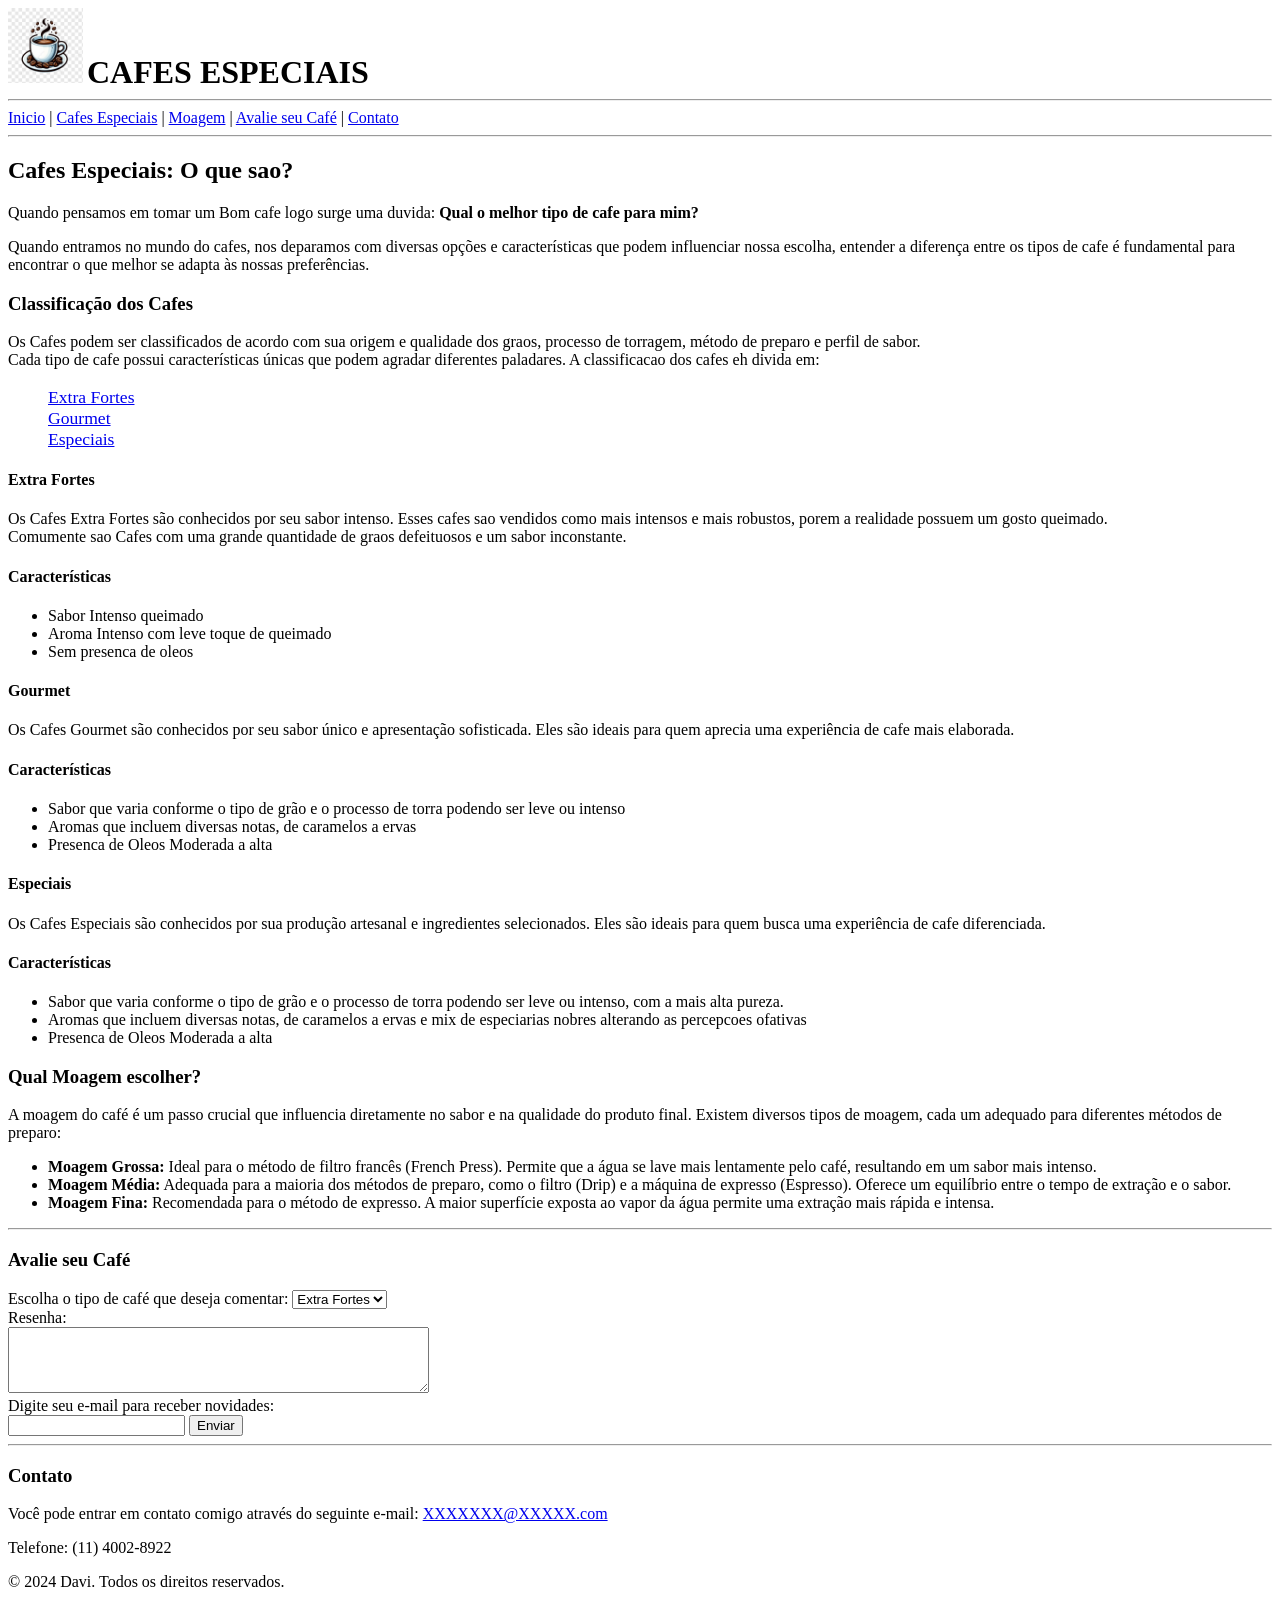
<file: Tarefas/Tarefa 2/index.html>
<!DOCTYPE html>
<html lang="pt-Br">
<head>
    <meta charset="UTF-8">
    <meta name="viewport" content="width=device-width, initial-scale=1.0">
    <title> Sobre Cafes </title>
</head>

<body>
    <header>
        <img src="image.png" width="75" height="75" alt="descrição da imagem"> 
        <h1 style="display: inline";> CAFES ESPECIAIS</h1>
        <hr>
        <nav>
            <!--  Menu -->
            <a href="index.html">Inicio</a> <span> | </span>
            <a href="#cafes">Cafes Especiais</a> <span> | </span>
            <a href="#moagem">Moagem</a> <span> | </span>
            <a href="#avalie">Avalie seu Café</a> <span> | </span>
            <a href="#contato">Contato</a>
        </nav>
        <hr>
    </header>
    <main>
        <section id="cafes">
            <!-- Conteudo sobre Cafes  -->
            <h2>Cafes Especiais: O que sao? </h2>
            <p>Quando pensamos em tomar um Bom cafe logo surge uma duvida: <strong>Qual o melhor tipo de cafe para mim?</strong> </p>
            <p>Quando entramos no mundo do cafes, nos deparamos com diversas opções e características que podem influenciar nossa escolha, entender a diferença entre os tipos de cafe é
                fundamental para encontrar o que melhor se adapta às nossas preferências. </p>
            <!-- Classificacao dos Cafes -->
            <h3>Classificação dos Cafes</h3>
            <p>Os Cafes podem ser classificados de acordo com sua origem e qualidade dos graos, processo de torragem, método de preparo e perfil de sabor. <br>
               Cada tipo de cafe possui características únicas que podem agradar diferentes paladares. A classificacao dos cafes eh divida em:</p>
            <ul style="list-style-type: none; font-size: 1.1em;">
                <li><a href="#Extraforte">Extra Fortes</a></li>
                <li><a href="#Gourmet">Gourmet</a></li>
                <li><a href="#Especiais">Especiais</a></li>
            </ul>
            <section id="Extraforte">
                <h4>Extra Fortes</h4>
                <p>Os Cafes Extra Fortes são conhecidos por seu sabor intenso. Esses cafes sao vendidos como mais intensos e mais robustos, porem a realidade possuem um gosto queimado. <br>
                   Comumente sao Cafes com uma grande quantidade de graos defeituosos e um sabor inconstante. </p>
                   <h4>Características</h4>
                   <p>
                    <ul>
                        <li>Sabor Intenso queimado</li>
                        <li>Aroma Intenso com leve toque de queimado</li>
                        <li>Sem presenca de oleos</li>
                    </ul>
                   </p>
            </section>
            <section id="Gourmet">
                <h4>Gourmet</h4>
                <p>Os Cafes Gourmet são conhecidos por seu sabor único e apresentação sofisticada. Eles são ideais para quem aprecia uma experiência de cafe mais elaborada.</p>
                <h4>Características</h4>
                    <p>
                        <ul>
                            <li>Sabor que varia conforme o tipo de grão e o processo de torra podendo ser leve ou intenso </li>
                            <li>Aromas que incluem diversas notas, de caramelos a ervas</li>
                            <li>Presenca de Oleos Moderada a alta</li>
                        </ul>
                    </p>
            </section>
            <section id="Especiais">
                <h4>Especiais</h4>
                <p>Os Cafes Especiais são conhecidos por sua produção artesanal e ingredientes selecionados. Eles são ideais para quem busca uma experiência de cafe diferenciada.</p>
                <h4>Características</h4>
                    <p>
                        <ul>
                            <li>Sabor que varia conforme o tipo de grão e o processo de torra podendo ser leve ou intenso, com a mais alta pureza. </li>
                            <li>Aromas que incluem diversas notas, de caramelos a ervas e mix de especiarias nobres alterando as percepcoes ofativas</li>
                            <li>Presenca de Oleos Moderada a alta</li>
                        </ul>
                    </p>
            </section>
        </section>

        <!-- Moagem -->
        <section id="moagem">
            <h3>Qual Moagem escolher?</h3>
            <p>A moagem do café é um passo crucial que influencia diretamente no sabor e na qualidade do produto final. Existem diversos tipos de moagem, cada um adequado para diferentes métodos de preparo:</p>
            <ul>
                <li><strong>Moagem Grossa:</strong> Ideal para o método de filtro francês (French Press). Permite que a água se lave mais lentamente pelo café, resultando em um sabor mais intenso.</li>
                <li><strong>Moagem Média:</strong> Adequada para a maioria dos métodos de preparo, como o filtro (Drip) e a máquina de expresso (Espresso). Oferece um equilíbrio entre o tempo de extração e o sabor.</li>
                <li><strong>Moagem Fina:</strong> Recomendada para o método de expresso. A maior superfície exposta ao vapor da água permite uma extração mais rápida e intensa.</li>
            </ul>
        </section>
        <section id="avalie">
        <hr>
        <h3>Avalie seu Café</h3>
        <form>
            <label for="cafe">Escolha o tipo de café que deseja comentar: </label>
            <select id="cafe" name="cafe">
                <option value="Extraforte">Extra Fortes</option>
                <option value="Gourmet">Gourmet</option>
                <option value="Especiais">Especiais</option>
            </select>
            <br>
            <label for="Resenha">Resenha: </label>
            <br>
            <textarea id="Resenha" name="Resenha" rows="4" cols="50" required></textarea>
            <br>
            <label for="email">Digite seu e-mail para receber novidades: </label>
            <br>
            <input type="email" id="email" name="email" required>
            <button type="submit">Enviar</button>   
        </form>
        <hr>
        </section>            
        
    </main>   
    <footer id="contato">
        <h3>Contato</h3>
        <p>Você pode entrar em contato comigo através do seguinte e-mail: <a href="mailto:XXXXXXX@XXXXX.com">XXXXXXX@XXXXX.com</a></p>
        <p>Telefone: (11) 4002-8922</p>
        <p>&copy; 2024 Davi. Todos os direitos reservados.</p>
    </footer> 
</body>
</html>
</file>
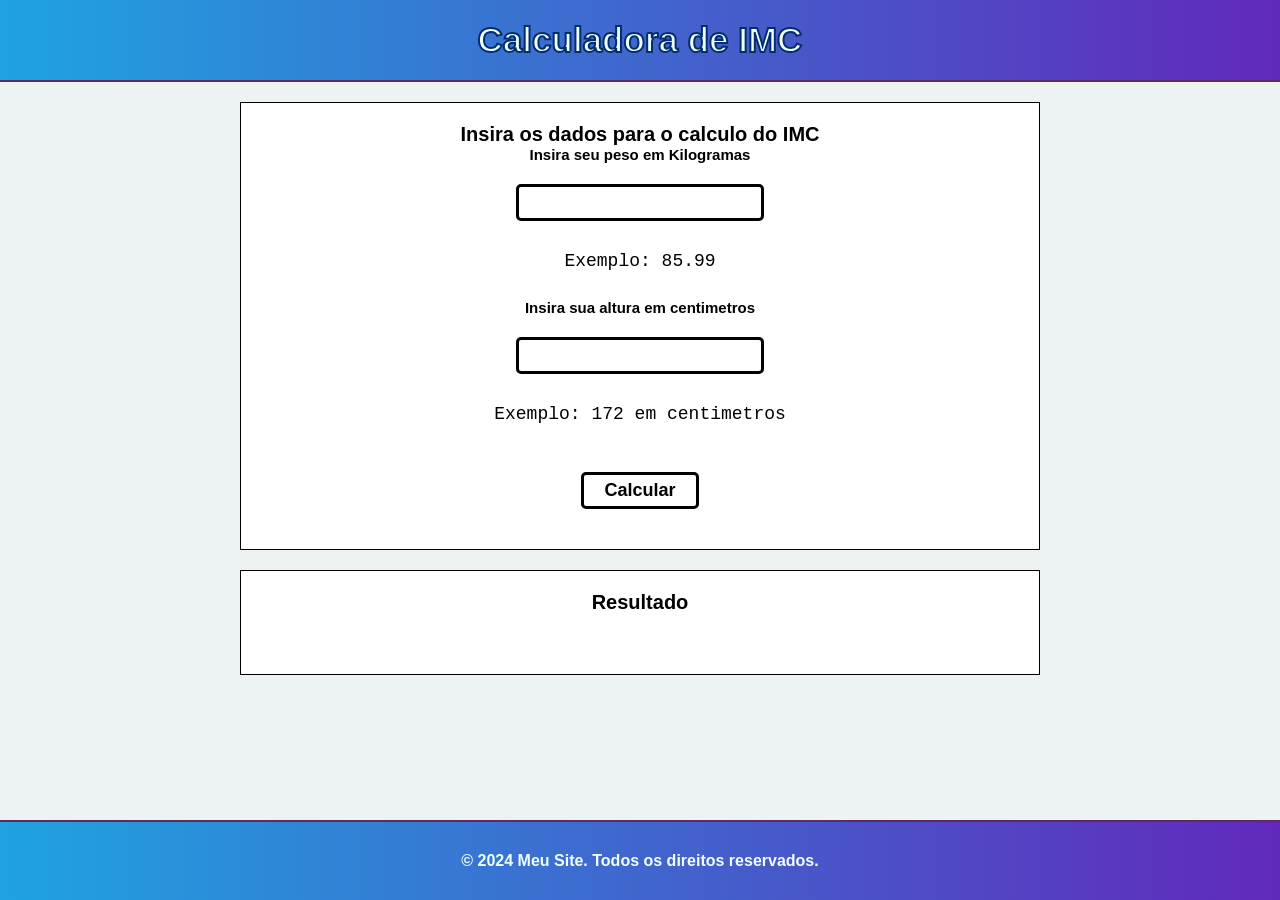
<file: Tarefas/Tarefa 4/index.html>
<!DOCTYPE html>
<html lang="en">

<head>
    <meta charset="UTF-8">
    <meta name="viewport" content="width=device-width, initial-scale=1.0">
    <title>Calculadora IMC</title>
    <link rel="stylesheet" href="style.css">
    <script src="script.js"></script>
</head>

<body>
    <!-- Header -->
    <header>
        <!-- -->
        <h1> Calculadora de IMC </h1>
        <!-- -->
    </header>
    <!-- Main -->
    <main>
        <section>
            <!-- Campos de interacao -->
            <h2> Insira os dados para o calculo do IMC</h2>
            <!-- Input para peso -->
            <label for="peso">Insira seu peso em Kilogramas</label>
            <input type="text" id="peso" required>
            <p class="example">Exemplo: 85.99</p>
            <br>
            <!-- Input para Metros-->
            <label for="altura">Insira sua altura em centimetros</label>
            <input type="text" id="altura" required>
            <p class="example">Exemplo: 172 em centimetros</p>
            <br>
            <!-- Botao para envio de dados-->
            <button class="submit-button" onclick="calcularImc() "> Calcular </button>
            <!-- Exibicao de resultado-->
        </section>
        <section>
            <h2> Resultado</h2>
            <p id="resultado"></p>
            <hr>
            <p id="resultadoPonderado"></p>
        </section>
    </main>
    <!-- Footer -->
    <footer>
        <!-- Direitos Reservados -->
        <p>&copy; 2024 Meu Site. Todos os direitos reservados.</p>
    </footer>
</body>

</html>
</file>
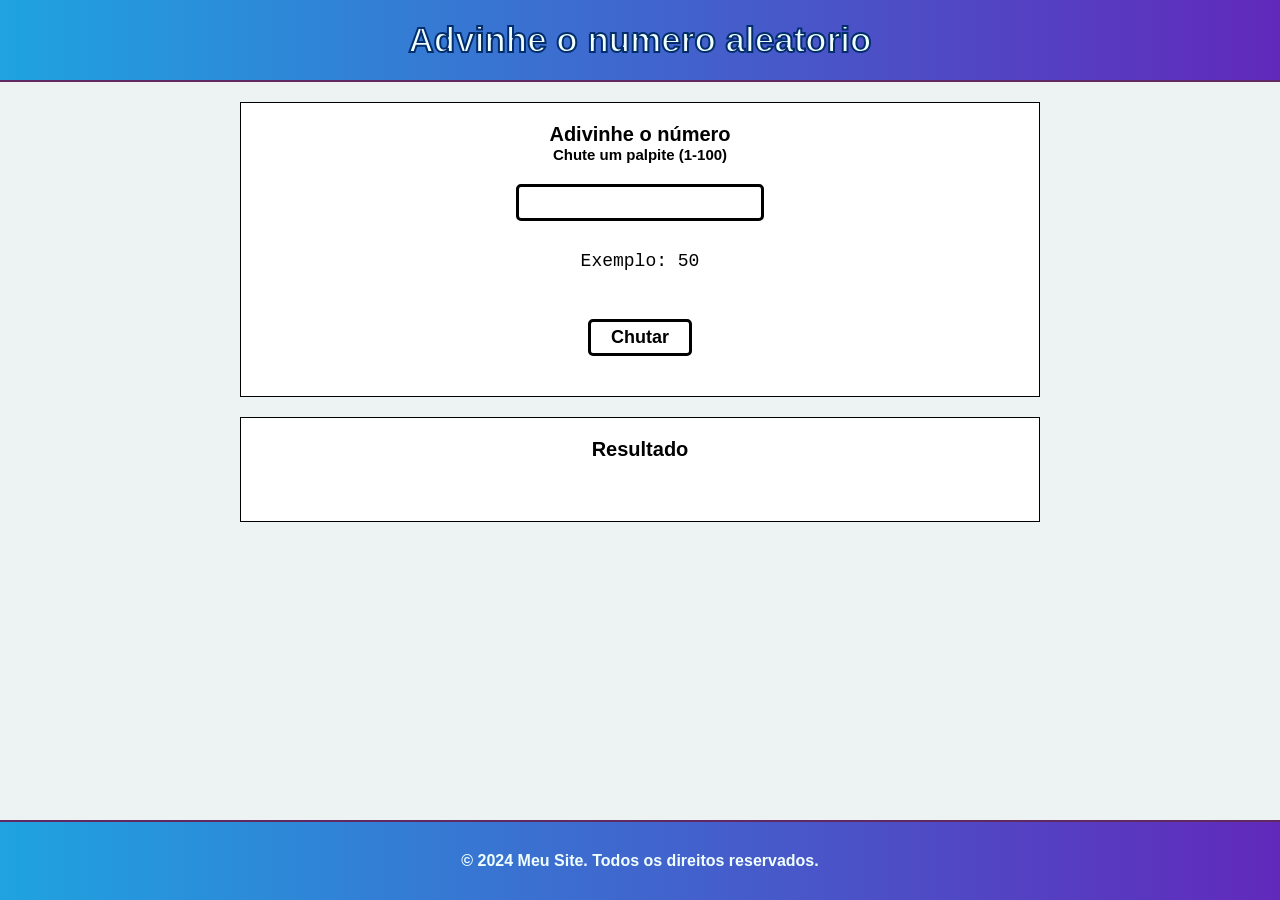
<file: Tarefas/Tarefa 5/index.html>
<!DOCTYPE html>
<html lang="en">

<head>
    <meta charset="UTF-8">
    <meta name="viewport" content="width=device-width, initial-scale=1.0">
    <title>Advinhe o Número</title>
    <link rel="stylesheet" href="style.css">
    <script src="advinha.js"></script>
</head>

<body>
    <!-- Header -->
    <header>
        <!-- -->
        <h1> Advinhe o numero aleatorio </h1>
        <!-- -->
    </header>
    <!-- Main -->
    <main>
        <section>
            <!-- Campos de interacao -->
            <h2> Adivinhe o número </h2>
            <!-- Input para o número digitado -->
            <label for="valorDigitado">Chute um palpite (1-100)</label>
            <input type="text" id="valorDigitado" required>
            <p class="example">Exemplo: 50</p>
            <br>
            <!-- Botao para envio de dados-->
            <button class="submit-button" onclick="verificarValor()"> Chutar </button>
            <!-- Exibicao de resultado-->
        </section>
        <section>
            <h2> Resultado</h2>
            <p id="resultado"></p>
            <hr>
            <p id="tentativas"></p>
        </section>
    </main>
    <!-- Footer -->
    <footer>
        <!-- Direitos Reservados -->
        <p>&copy; 2024 Meu Site. Todos os direitos reservados.</p>
    </footer>
</body>

</html>
</file>
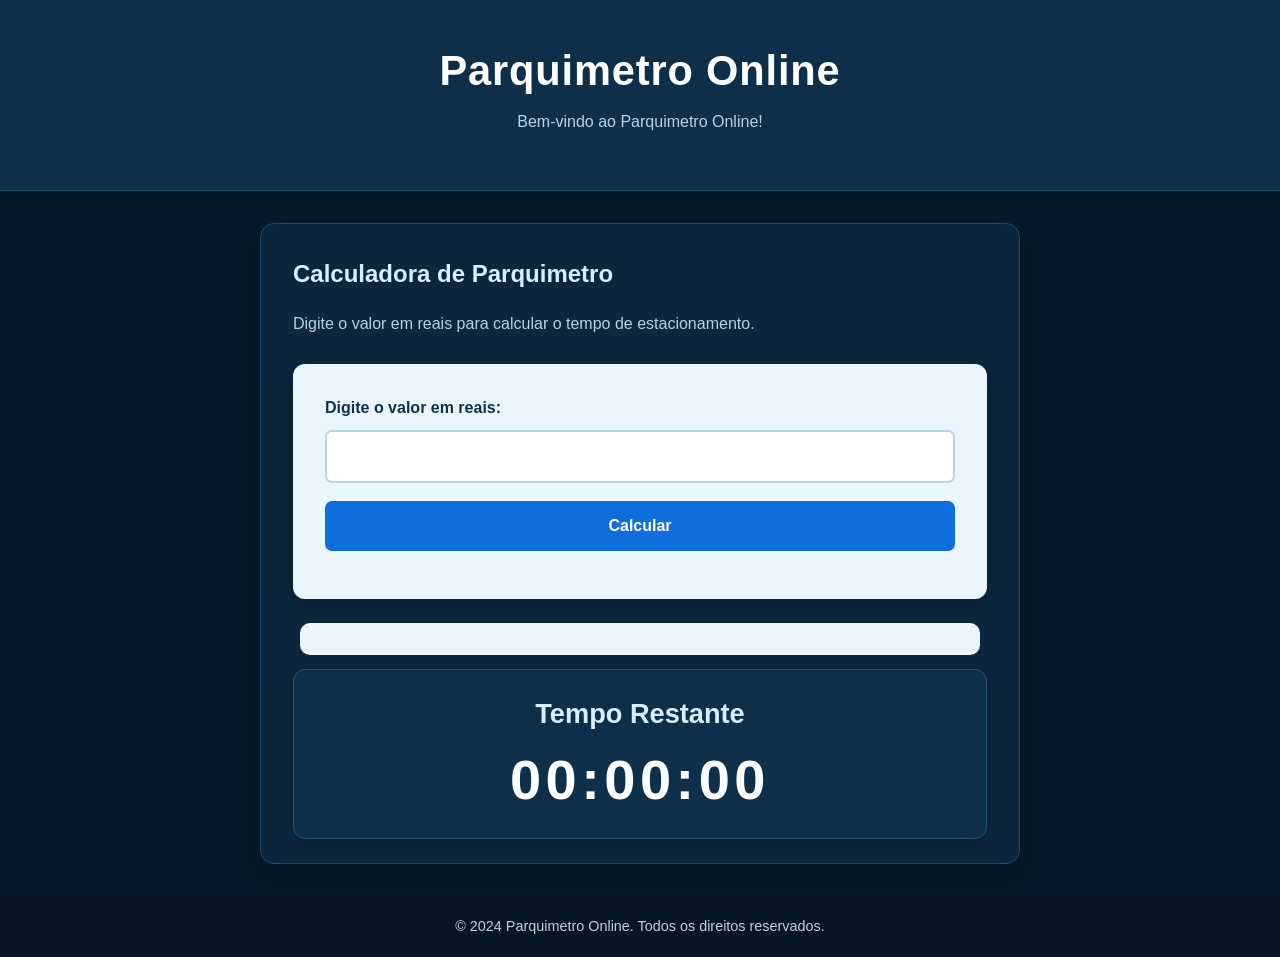
<file: Tarefas/Tarefa 6/index.html>
<html>

<head>
    <meta charset="UTF-8">
    <meta name="viewport" content="width=device-width, initial-scale=1.0">
    <title>Parquimetro Online</title>
    <link rel="stylesheet" href="style.css">
    <script src="scripts.js"></script>
</head>

<body>
    <header>
        <h1>Parquimetro Online</h1>
        <p>Bem-vindo ao Parquimetro Online!</p>
    </header>
    <main>
        <h2>Calculadora de Parquimetro</h2>
        <p>Digite o valor em reais para calcular o tempo de estacionamento.</p>
        <!-- Seção de cálculo do parquímetro -->
        <div class="parquimetro-calculator">
            <section>
                <form id="parquimetroForm">
                    <label for="valor">Digite o valor em reais:</label>
                    <input type="number" id="valor" name="valor" step="0.01" required>
                    <button type="submit">Calcular</button>
                </form>
            </section>
        </div>
        <p id="resultado"></p>
        <div class="cronometro-container">
            <h2>Tempo Restante </h2>
            <p id="cronometro">00:00:00</p>
        </div>
    </main>
    <footer>
        <p>&copy; 2024 Parquimetro Online. Todos os direitos reservados.</p>
    </footer>


</body>

</html>
</file>
<file: Tarefas/Tarefa 4/style.css>
* {
    margin: 0;
    padding: 0;
    border: 0;
    box-sizing: border-box;
}

body {
    min-height: 100vh;
    display: flex;
    flex-direction: column;
    background-color: rgb(237, 243, 243);
}

header {
    background: linear-gradient(to right, #1fa3e0, #6129bb);
    border-bottom: 2px solid #612962;
    padding: 20px;
    text-align: center;
    color: azure;
    -webkit-text-stroke: 2px rgb(3, 46, 109);
}

main {
    display: grid;
    gap: 20px;
    justify-items: center;
    padding: 20px;
}

footer {
    margin-top: auto;
    background: linear-gradient(to right, #1fa3e0, #6129bb);
    border-top: 2px solid #612962;
    padding: 30px;
    text-align: center;
    color: azure;
}

header,
footer,
h2,
label,
button {
    font-family: 'Lucida Sans', Arial, sans-serif;
}

h1,
h2,
label,
button,
footer p {
    font-weight: bold;
}

h1 {
    font-size: 35px;
}

h2 {
    font-size: 20px;
}

label {
    font-size: 15px;
}

input:not([type="radio"]) {
    display: block;
    padding: 5px;
    margin: 20px auto;
    border: 3px solid #000;
    border-radius: 5px;
    font-size: large;
}

.scale-options {
    display: flex;
    justify-content: center;
    gap: 20px;
    margin: 20px auto;
}

.scale-options label {
    display: inline-flex;
    align-items: center;
    gap: 5px;
}

input[type="radio"] {
    margin: 0;
}

input:hover,
button:hover {
    background-color: #ddd;
}

section {
    width: min(100%, 800px);
    padding: 20px;
    text-align: center;
    background-color: #fff;
    border: 1px solid #000;
}

button {
    display: block;
    background-color: #fff;
    padding: 5px 20px;
    margin: 20px auto;
    border: 3px solid #000;
    border-radius: 5px;
    font-size: large;
}

main p {
    padding: 10px;
    margin: 0 auto;
    text-align: center;
    font-size: large;
    font-family: 'Courier New', Courier, monospace;
}
</file>
<file: Tarefas/Tarefa 5/style.css>
* {
    margin: 0;
    padding: 0;
    border: 0;
    box-sizing: border-box;
}

body {
    min-height: 100vh;
    display: flex;
    flex-direction: column;
    background-color: rgb(237, 243, 243);
}

header {
    background: linear-gradient(to right, #1fa3e0, #6129bb);
    border-bottom: 2px solid #612962;
    padding: 20px;
    text-align: center;
    color: azure;
    -webkit-text-stroke: 2px rgb(3, 46, 109);
}

main {
    display: grid;
    gap: 20px;
    justify-items: center;
    padding: 20px;
}

footer {
    margin-top: auto;
    background: linear-gradient(to right, #1fa3e0, #6129bb);
    border-top: 2px solid #612962;
    padding: 30px;
    text-align: center;
    color: azure;
}

header,
footer,
h2,
label,
button {
    font-family: 'Lucida Sans', Arial, sans-serif;
}

h1,
h2,
label,
button,
footer p {
    font-weight: bold;
}

h1 {
    font-size: 35px;
}

h2 {
    font-size: 20px;
}

label {
    font-size: 15px;
}

input:not([type="radio"]) {
    display: block;
    padding: 5px;
    margin: 20px auto;
    border: 3px solid #000;
    border-radius: 5px;
    font-size: large;
}

.scale-options {
    display: flex;
    justify-content: center;
    gap: 20px;
    margin: 20px auto;
}

.scale-options label {
    display: inline-flex;
    align-items: center;
    gap: 5px;
}

input[type="radio"] {
    margin: 0;
}

input:hover,
button:hover {
    background-color: #ddd;
}

section {
    width: min(100%, 800px);
    padding: 20px;
    text-align: center;
    background-color: #fff;
    border: 1px solid #000;
}

button {
    display: block;
    background-color: #fff;
    padding: 5px 20px;
    margin: 20px auto;
    border: 3px solid #000;
    border-radius: 5px;
    font-size: large;
}

main p {
    padding: 10px;
    margin: 0 auto;
    text-align: center;
    font-size: large;
    font-family: 'Courier New', Courier, monospace;
}
</file>
<file: Tarefas/Tarefa 6/style.css>
/* Paleta inspirada no azul escuro e no azul claro do parquímetro. */
:root {
    --azul-fundo: #071b2c;
    --azul-header: #0d2f49;
    --azul-destaque: #0f6edb;
    --azul-destaque-hover: #0b5caf;
    --azul-claro: #eaf6ff;
    --texto-claro: #f4f9ff;
    --texto-suave: #b9d2e6;
}

* {
    box-sizing: border-box;
}

body {
    min-height: 100vh;
    margin: 0;
    display: flex;
    flex-direction: column;
    background: var(--azul-fundo);
    color: var(--texto-claro);
    font-family: "Segoe UI", Tahoma, sans-serif;
    line-height: 1.5;
}

header {
    padding: 2.5rem 1.5rem;
    text-align: center;
    background: var(--azul-header);
    border-bottom: 1px solid #245273;
    box-shadow: 0 4px 16px rgb(0 0 0 / 22%);
}

h1,
h2,
p {
    margin-top: 0;
}

h1 {
    margin-bottom: 0.5rem;
    color: #ffffff;
    font-size: clamp(1.8rem, 4vw, 2.6rem);
    letter-spacing: 0.02em;
}

header p,
main > p,
footer p {
    color: var(--texto-suave);
}

main {
    position: relative;
    width: min(100% - 2rem, 760px);
    margin: 2rem auto;
    padding: 2rem 2rem 13rem;
    flex: 1;
    background: #0b263d;
    border: 1px solid #1f4a68;
    border-radius: 14px;
    box-shadow: 0 12px 30px rgb(0 0 0 / 25%);
}

main > h2 {
    color: #d9efff;
}

.parquimetro-calculator {
    margin-top: 1.75rem;
    padding: 2rem;
    background: var(--azul-claro);
    color: #12324b;
    border-radius: 12px;
    box-shadow: 0 8px 20px rgb(0 0 0 / 18%);
}

.parquimetro-calculator h2 {
    color: #0a426d;
}

.parquimetro-calculator p {
    color: #36566e;
}

form {
    display: grid;
    gap: 0.6rem;
}

label {
    font-weight: 600;
}

input {
    width: 100%;
    padding: 0.8rem 0.9rem;
    border: 2px solid #b5d5e9;
    border-radius: 7px;
    background: #ffffff;
    color: #12324b;
    font: inherit;
}

input:focus {
    outline: 3px solid rgb(15 110 219 / 25%);
    border-color: var(--azul-destaque);
}

button {
    margin-top: 0.5rem;
    padding: 0.8rem 1rem;
    border: 0;
    border-radius: 7px;
    background: var(--azul-destaque);
    color: #ffffff;
    cursor: pointer;
    font: inherit;
    font-weight: 700;
    transition: background-color 0.2s ease, transform 0.2s ease;
}

button:hover {
    background: var(--azul-destaque-hover);
    transform: translateY(-1px);
}

button:focus-visible {
    outline: 3px solid #77c2ff;
    outline-offset: 2px;
}

#resultado {
    margin: 1.5rem auto 0;
    padding: 1rem 1.25rem;
    max-width: 680px;
    border-radius: 10px;
    background: var(--azul-claro);
    color: #082b46;
    text-align: center;
    font-size: clamp(1.25rem, 3vw, 1.8rem);
    line-height: 1.35;
    font-weight: 700;
}

.cronometro-container {
    position: absolute;
    left: 2rem;
    right: 2rem;
    bottom: 1.5rem;
    z-index: 10;
    width: auto;
    margin: 0;
    padding: 1.5rem;
    text-align: center;
    background: var(--azul-header);
    color: var(--texto-claro);
    border: 1px solid #245273;
    border-radius: 12px;
    box-shadow: 0 8px 20px rgb(0 0 0 / 18%);
}

.cronometro-container h2 {
    margin-bottom: 0.75rem;
    color: #d9efff;
    font-size: clamp(1.25rem, 3vw, 1.7rem);
}

.cronometro-container #cronometro {
    margin-bottom: 0;
    color: #ffffff;
    font-size: clamp(2rem, 7vw, 3.5rem);
    font-weight: 700;
    letter-spacing: 0.08em;
    line-height: 1.2;
}

footer {
    padding: 1.25rem;
    text-align: center;
    background: #061625;
}

footer p {
    margin-bottom: 0;
    font-size: 0.9rem;
}

@media (max-width: 520px) {
    main {
        padding: 1.25rem 1.25rem 12rem;
    }

    .parquimetro-calculator {
        padding: 1.25rem;
    }

    .cronometro-container {
        left: 1.25rem;
        right: 1.25rem;
        bottom: 1rem;
    }
}
</file>
